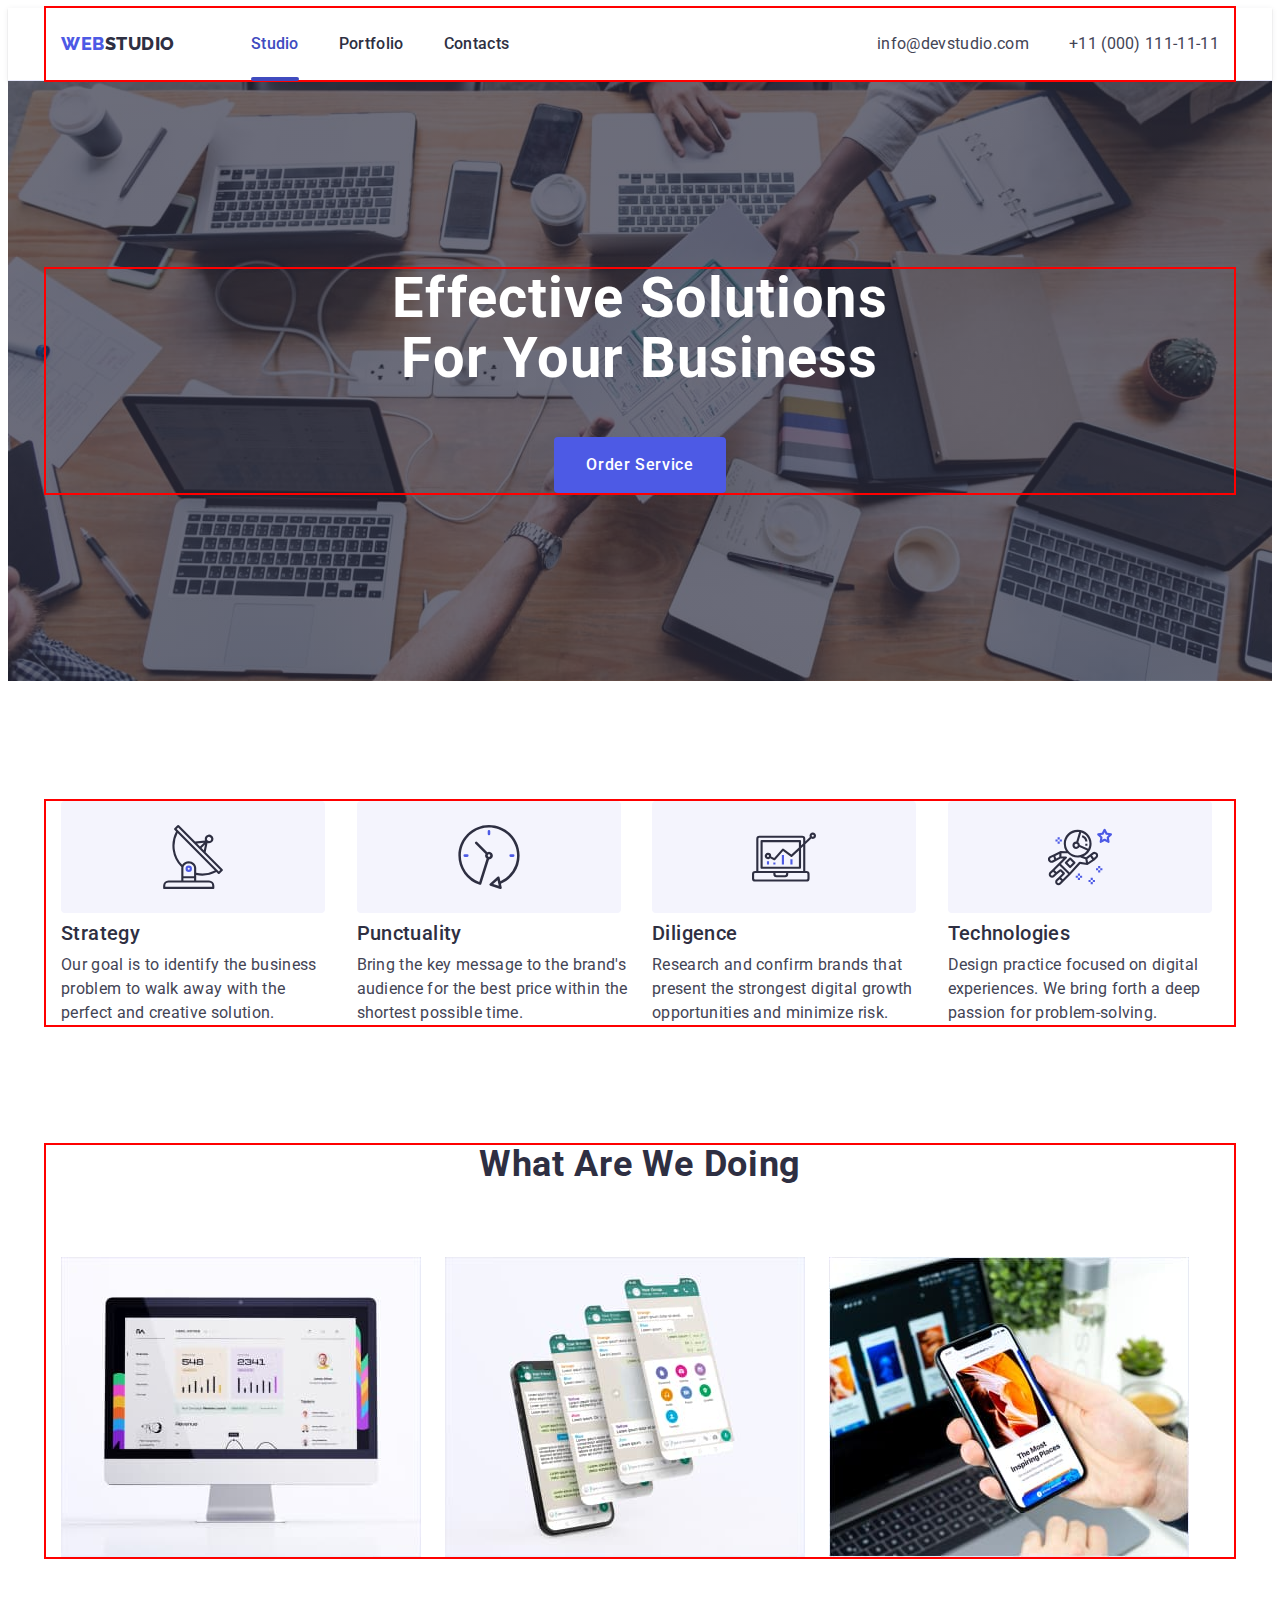
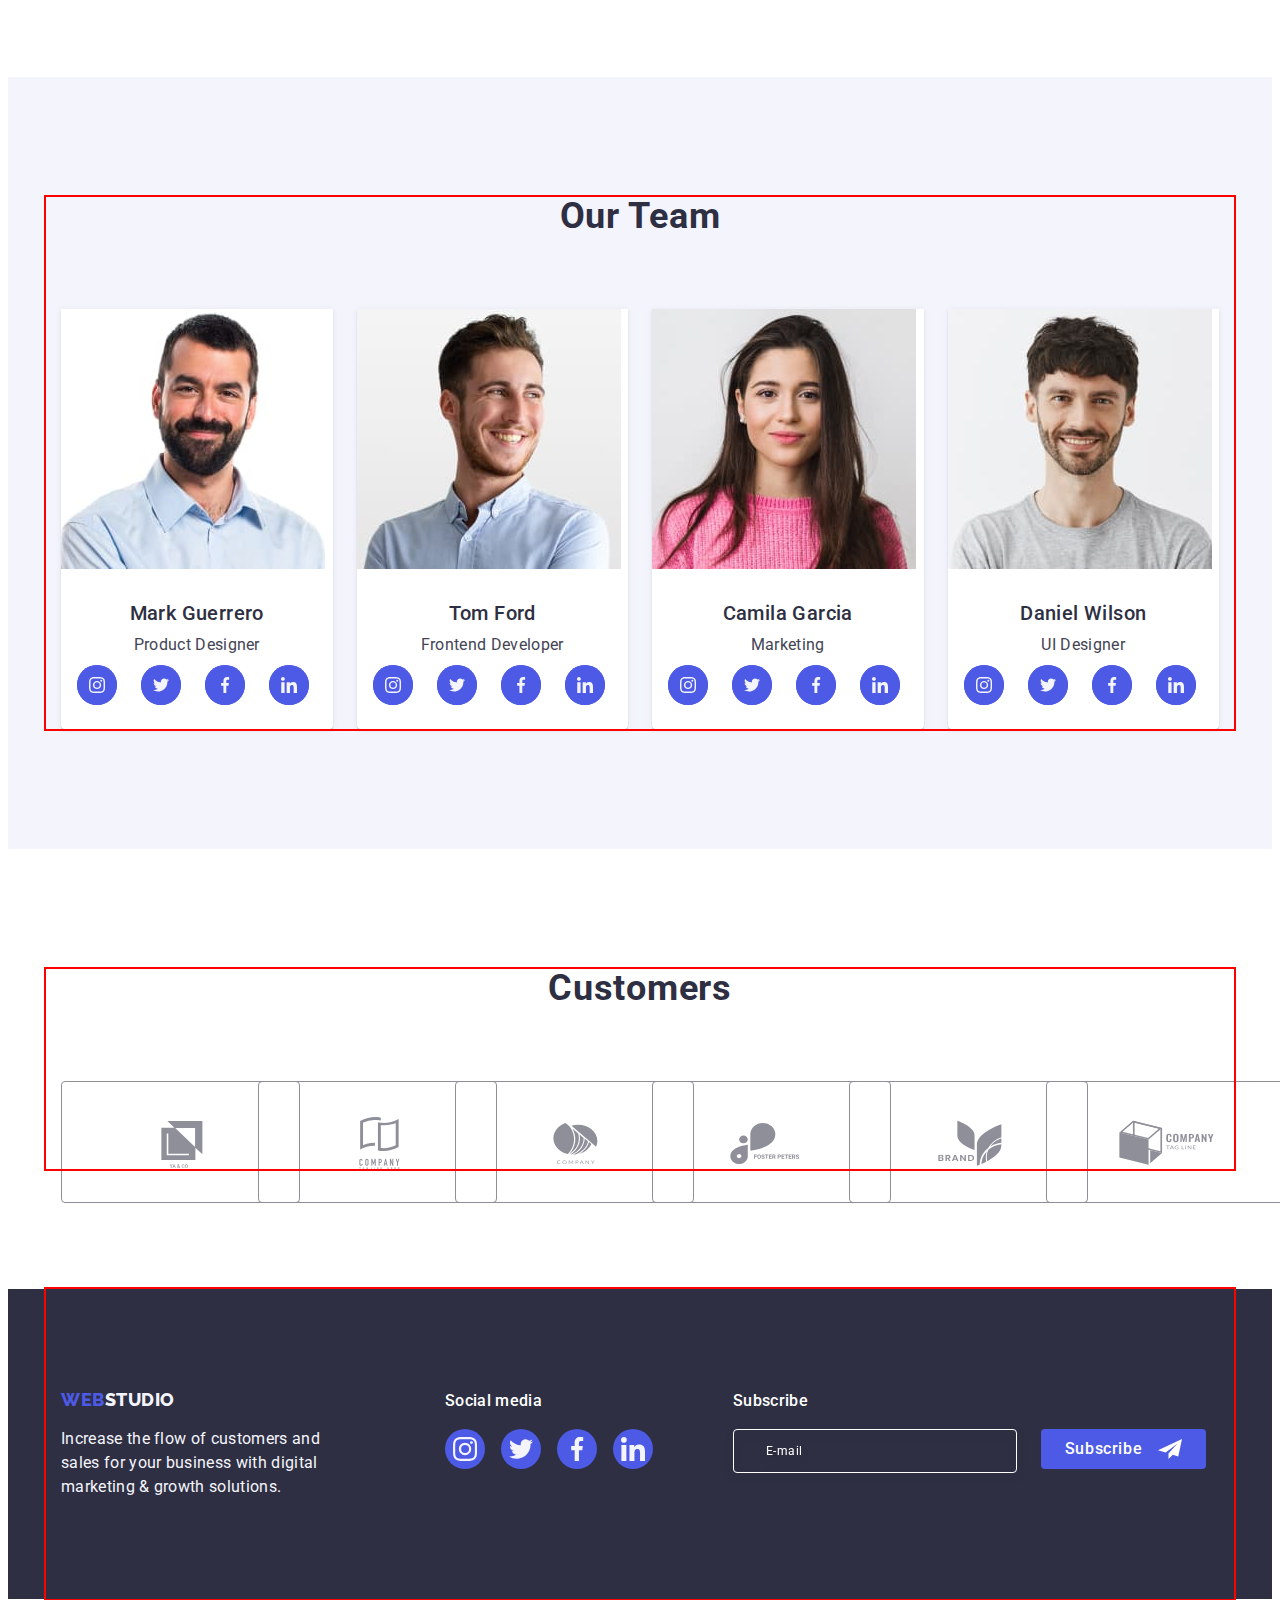
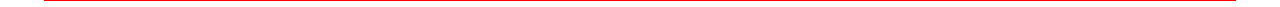
<file: index.html>
<!DOCTYPE html>
<html lang="en">
  <head>
    <meta charset="UTF-8" />
    <meta http-equiv="X-UA-Compatible" content="IE=edge" />
    <meta name="viewport" content="width=device-width, initial-scale=1.0" />

    <link rel="preconnect" href="https://fonts.googleapis.com" />
    <link rel="preconnect" href="https://fonts.gstatic.com" crossorigin />
    <link
      href="https://fonts.googleapis.com/css2?family=Raleway:wght@800&family=Roboto:wght@400;500;700&display=swap"
      rel="stylesheet"
    />

    <title>Web Studio</title>
    <link
      rel="stylesheet"
      href="https://cdnjs.cloudflare.com/ajax/libs/modern-normalize/2.0.0/modern-normalize.min.css"
      integrity="sha512-4xo8blKMVCiXpTaLzQSLSw3KFOVPWhm/TRtuPVc4WG6kUgjH6J03IBuG7JZPkcWMxJ5huwaBpOpnwYElP/m6wg=="
      crossorigin="anonymous"
      referrerpolicy="no-referrer"
    />
    <link rel="stylesheet" href="./css/style.css" />
    <link rel="stylesheet" href="./css/media.css" />
  </head>
  <body class="body">
    <!--

    <header class="header">
      <div class="container header-container">
        <nav class="header-navigation">
          <a class="header-name link" href="./index.html"
            >Web<span>Studio</span></a
          >
          <ul class="header-page list">
            <li>
              <a class="header-menu link current" href="./index.html">Studio</a>
            </li>
            <li>
              <a class="header-menu link" href="./portfolio.html">Portfolio</a>
            </li>
            <li><a class="header-menu link" href="">Contacts</a></li>
          </ul>
        </nav>
        <address class="header-adress">
          <ul class="header-link list">
            <li>
              <a class="header-link-soc link" href="mailto:info@devstudio.com"
                >info@devstudio.com</a
              >
            </li>
            <li>
              <a class="header-link-soc link" href="tel:+110001111111"
                >+11 (000) 111-11-11</a
              >
            </li>
          </ul>
        </address>
      </div>
    </header>

    -->

        <!---------HEADER---------
          ------------------------
          ------------------------
          ------------------------>


    <body>
    <header class="header">
        <div class="container header-container">
        <nav class="header-nav">
            <a href="./index.html" class="header-logo link">WEB<span class="header-logo-accent">Studio</span></a>
            <ul class="header-menu list">
                <li class="header-menu-item"><a class="header-menu-link link current" href="./index.html">Studio</a></li>
                <li class="header-menu-item"><a class="header-menu-link link" href="./portfolio.html">Portfolio</a></li>
                <li class="header-menu-item"><a class="header-menu-link link" href="">Contacts</a></li>
            </ul>
        </nav>
        <address class="header-address">
            <ul class="header-address-list list">
                <li class="header-address-item">
                    <a class="header-address-link link" href="mailto:info@devstudio.com">info@devstudio.com</a>
                </li>
                <li class="header-address-item">
                    <a class="header-address-link link" href="tel:+110001111111">+11 (000) 111-11-11</a>
                </li>   
            </ul>
        </address>

        <button type="button" class="open-menu-btn" data-menu-open>
            <svg class="open-menu-icon" width="32" height="22">
                <use href="./images/icons.svg#icon-charm-menu-hamburger"></use>
            </svg>
        </button>
        </div>
        <div class="mob-menu is-hidden" data-menu>
            
            <div>
            <button type="button" class="close-menu-btn" data-menu-close>
                <svg class="mob-icon" width="8" height="8">
                    <use href="./images/icons.svg#icon-close-black"></use>
                </svg>
            </button>
            <ul class="mob-menu-list list">
                <li class="mob-menu-item"><a class="mob-menu-link link current" href="./index.html">Studio</a></li>
                <li class="mob-menu-item"><a class="mob-menu-link link" href="./portfolio.html">Portfolio</a></li>
                <li class="mob-menu-item"><a class="mob-menu-link link" href="">Contacts</a></li>
            </ul>
            </div>
            <div class="mob-address-soc">
            <ul class="mob-address-list list">
                <li class="mob-address-item">
                    <a class="mob-address-link-1 link" href="tel:+110001111111">+11 (000) 111-11-11</a>
                </li>
                <li class="mob-address-item">
                    <a class="mob-address-link-2 link" href="mailto:info@devstudio.com">info@devstudio.com</a>
                </li>
            </ul>
            <ul class="mob-soc-list">
                <li class="mob-soc-item">
                    <a class="mob-soc-link link" href="" aria-label="instagram">
                    <svg class="mob-soc-icon" width="24" height="24">
                        <use href="./images/icons.svg#icon-instagram"></use>
                    </svg>   
                    </a>
                </li>
                <li class="mob-soc-item">
                    <a class="mob-soc-link link" href="" aria-label="twitter">
                        <svg class="mob-soc-icon" width="24" height="24">
                        <use href="./images/icons.svg#icon-twitter"></use>
                    </svg>       
                    </a>
                </li>
                <li class="mob-soc-item">
                    <a class="mob-soc-link link" href="" aria-label="facebook">
                        <svg class="mob-soc-icon" width="24" height="24">
                        <use href="./images/icons.svg#icon-facebook"></use>
                    </svg>        
                    </a>
                </li>
                <li class="mob-soc-item">
                    <a class="mob-soc-link link" href="" aria-label="linkedin">
                        <svg class="mob-soc-icon" width="24" height="24">
                        <use href="./images/icons.svg#icon-linkedin"></use>
                        </svg>       
                    </a>
                </li>
            </ul>
            </div>
        </div>
    </header>


    <main>
      <section class="hero">
        <div class="container hero-container">
          <h1 class="hero-name">Effective Solutions for Your Business</h1>
          <button type="button" class="hero-button" data-modal-open>
            Order Service
          </button>
        </div>
      </section>

      <section class="scroll">
        <div class="container">
          <h2 class="visually-hidden">list</h2>
          <ul class="scroll-list list">
            <li class="scroll-item">
              <div class="scroll-img">
                <svg width="64" height="64">
                  <use href="./images/icons.svg#icon-antenna-1"></use>
                </svg>
              </div>
              <h3 class="scroll-name">Strategy</h3>
              <p class="scroll-text">
                Our goal is to identify the business problem to walk away with
                the perfect and creative solution.
              </p>
            </li>
            <li class="scroll-item">
              <div class="scroll-img">
                <svg width="64" height="64">
                  <use href="./images/icons.svg#icon-clock-1"></use>
                </svg>
              </div>
              <h3 class="scroll-name">Punctuality</h3>
              <p class="scroll-text">
                Bring the key message to the brand's audience for the best price
                within the shortest possible time.
              </p>
            </li>
            <li class="scroll-item">
              <div class="scroll-img">
                <svg width="64" height="64">
                  <use href="./images/icons.svg#icon-diagram-1"></use>
                </svg>
              </div>
              <h3 class="scroll-name">Diligence</h3>
              <p class="scroll-text">
                Research and confirm brands that present the strongest digital
                growth opportunities and minimize risk.
              </p>
            </li>
            <li class="scroll-item">
              <div class="scroll-img">
                <svg width="64" height="64">
                  <use href="./images/icons.svg#icon-astronaut-1"></use>
                </svg>
              </div>
              <h3 class="scroll-name">Technologies</h3>
              <p class="scroll-text">
                Design practice focused on digital experiences. We bring forth a
                deep passion for problem-solving.
              </p>
            </li>
          </ul>
        </div>
      </section>

      <section class="work-are">
        <div class="container">
          <h2 class="work-name">What are we doing</h2>
          <ul class="work-list list">
            <li class="work-item">
              <img
              srcset="./images/img1-1.jpg 1x, ./images/img1-1-2x.jpg 2x"
                src="./images/img1-1.jpg"
                alt="statistics"
                width="360"
                height="300"
              />
            </li>
            <li class="work-item">
              <img
              srcset="./images/img2-1.jpg 1x, ./images/img2-1-2x.jpg 2x"
                src="./images/img2-1.jpg"
                alt="multifunctionality"
                width="360"
                height="300"
              />
            </li>
            <li class="work-item">
              <img
              srcset="./images/img3-1.jpg 1x, ./images/img3-1-2x.jpg 2x"
                src="./images/img3-1.jpg"
                alt="we adaptmultifunctionality"
                width="360"
                height="300"
              />
            </li>
          </ul>
        </div>
      </section>

      <section class="made">
        <div class="container">
          <h2 class="made-team">Our Team</h2>
          <ul class="made-list list">
            <li class="made-item">
              <img
                srcset="./images/mark-1x.jpg 1x, ./images/mark-2x.jpg 2x"
                src="/images/mark-1x.jpg"
                alt="Product Designer"
                width="264"
                height="260"
              />
              <div class="made-container-name">
                <h3 class="made-name">Mark Guerrero</h3>
                <p class="made-activity">Product Designer</p>

                <ul class="made-img">
                  <li class="made-soc">
                    <a class="made-img-soc" href="" aria-label="instagram">
                      <svg class="team-soc-icon" width="16" height="16">
                        <use href="./images/icons.svg#icon-instagram"></use>
                      </svg>
                    </a>
                  </li>
                  <li class="made-soc">
                    <a class="made-img-soc" href="" aria-label="twitter">
                      <svg class="team-soc-icon" width="16" height="16">
                        <use href="./images/icons.svg#icon-twitter"></use>
                      </svg>
                    </a>
                  </li>
                  <li class="made-soc">
                    <a class="made-img-soc" href="" aria-label="facebook">
                      <svg class="team-soc-icon" width="16" height="16">
                        <use href="./images/icons.svg#icon-facebook"></use>
                      </svg>
                    </a>
                  </li>
                  <li class="made-soc">
                    <a class="made-img-soc" href="" aria-label="linkedin">
                      <svg class="team-soc-icon" width="16" height="16">
                        <use href="./images/icons.svg#icon-linkedin"></use>
                      </svg>
                    </a>
                  </li>
                </ul>
              </div>
            </li>
            <li class="made-item">
              <img
                srcset="./images/tom-1x.jpg 1x, ./images/tom-2x.jpg 2x"
                src="./images/tom-1x.jpg"
                alt="Frontend Developer"
                width="264"
                height="260"
              />
              <div class="made-container-name">
                <h3 class="made-name">Tom Ford</h3>
                <p class="made-activity">Frontend Developer</p>
                <ul class="made-img">
                  <li class="made-soc">
                    <a class="made-img-soc" href="" aria-label="instagram">
                      <svg class="team-soc-icon" width="16" height="16">
                        <use href="./images/icons.svg#icon-instagram"></use>
                      </svg>
                    </a>
                  </li>
                  <li class="made-soc">
                    <a class="made-img-soc" href="" aria-label="twitter">
                      <svg class="team-soc-icon" width="16" height="16">
                        <use href="./images/icons.svg#icon-twitter"></use>
                      </svg>
                    </a>
                  </li>
                  <li class="made-soc">
                    <a class="made-img-soc" href="" aria-label="facebook">
                      <svg class="team-soc-icon" width="16" height="16">
                        <use href="./images/icons.svg#icon-facebook"></use>
                      </svg>
                    </a>
                  </li>
                  <li class="made-soc">
                    <a class="made-img-soc" href="" aria-label="linkedin">
                      <svg class="team-soc-icon" width="16" height="16">
                        <use href="./images/icons.svg#icon-linkedin"></use>
                      </svg>
                    </a>
                  </li>
                </ul>
              </div>
            </li>
            <li class="made-item">
              <img
                srcset="./images/camila-1x.jpg 1x, ./images/camila-2x.jpg 2x"
                src="./images/camila-1x.jpg"
                alt="Marketing"
                width="264"
                height="260"
              />
              <div class="made-container-name">
                <h3 class="made-name">Camila Garcia</h3>
                <p class="made-activity">Marketing</p>
                <ul class="made-img">
                  <li class="made-soc">
                    <a class="made-img-soc" href="" aria-label="instagram">
                      <svg class="team-soc-icon" width="16" height="16">
                        <use href="./images/icons.svg#icon-instagram"></use>
                      </svg>
                    </a>
                  </li>
                  <li class="made-soc">
                    <a class="made-img-soc" href="" aria-label="twitter">
                      <svg class="team-soc-icon" width="16" height="16">
                        <use href="./images/icons.svg#icon-twitter"></use>
                      </svg>
                    </a>
                  </li>
                  <li class="made-soc">
                    <a class="made-img-soc" href="" aria-label="facebook">
                      <svg class="team-soc-icon" width="16" height="16">
                        <use href="./images/icons.svg#icon-facebook"></use>
                      </svg>
                    </a>
                  </li>
                  <li class="made-soc">
                    <a class="made-img-soc" href="" aria-label="linkedin">
                      <svg class="team-soc-icon" width="16" height="16">
                        <use href="./images/icons.svg#icon-linkedin"></use>
                      </svg>
                    </a>
                  </li>
                </ul>
              </div>
            </li>
            <li class="made-item">
              <img
                srcset="./images/daniel-1x.jpg 1x, ./images/daniel-2x.jpg 2x"
                src="./images/daniel-1x.jpg"
                alt="UI Designer"
                width="264"
                height="260"
              />
              <div class="made-container-name">
                <h3 class="made-name">Daniel Wilson</h3>
                <p class="made-activity">UI Designer</p>
                <ul class="made-img">
                  <li class="made-soc">
                    <a class="made-img-soc" href="" aria-label="instagram">
                      <svg class="team-soc-icon" width="16" height="16">
                        <use href="./images/icons.svg#icon-instagram"></use>
                      </svg>
                    </a>
                  </li>
                  <li class="made-soc">
                    <a class="made-img-soc" href="" aria-label="twitter">
                      <svg class="team-soc-icon" width="16" height="16">
                        <use href="./images/icons.svg#icon-twitter"></use>
                      </svg>
                    </a>
                  </li>
                  <li class="made-soc">
                    <a class="made-img-soc" href="" aria-label="facebook">
                      <svg class="team-soc-icon" width="16" height="16">
                        <use href="./images/icons.svg#icon-facebook"></use>
                      </svg>
                    </a>
                  </li>
                  <li class="made-soc">
                    <a class="made-img-soc" href="" aria-label="linkedin">
                      <svg class="team-soc-icon" width="16" height="16">
                        <use href="./images/icons.svg#icon-linkedin"></use>
                      </svg>
                    </a>
                  </li>
                </ul>
              </div>
            </li>
          </ul>
        </div>
      </section>

      <section class="customers">
        <div class="container customers-container">
          <h2 class="customers-name">Customers</h2>
          <ul class="customers-img">
            <li class="customers-company">
              <a href="" class="customers-link link">
                <svg class="customers-item" width="104" height="56">
                  <use href="./images/icons.svg#icon-Logo1"></use>
                </svg>
              </a>
            </li>
            <li class="customers-company">
              <a href="" class="customers-link link">
                <svg class="customers-item" width="104" height="56">
                  <use href="./images/icons.svg#icon-Logo2"></use>
                </svg>
              </a>
            </li>
            <li class="customers-company">
              <a href="" class="customers-link link">
                <svg class="customers-item" width="104" height="56">
                  <use href="./images/icons.svg#icon-Logo3"></use>
                </svg>
              </a>
            </li>
            <li class="customers-company">
              <a href="" class="customers-link link">
                <svg class="customers-item" width="104" height="56">
                  <use href="./images/icons.svg#icon-Logo4"></use>
                </svg>
              </a>
            </li>
            <li class="customers-company">
              <a href="" class="customers-link link">
                <svg class="customers-item" width="104" height="56">
                  <use href="./images/icons.svg#icon-Logo5"></use>
                </svg>
              </a>
            </li>
            <li class="customers-company">
              <a href="" class="customers-link link">
                <svg class="customers-item" width="104" height="56">
                  <use href="./images/icons.svg#icon-Logo6"></use>
                </svg>
              </a>
            </li>
          </ul>
        </div>
      </section>
    </main>

    <!------------FOOTER-------------
      -------------------------------
      ------------------------------>

    <footer class="footer">
      <div class="container container-footer">
        <div class="footer-logo-text-soc">
        <div class="footer-logo-text">
          <a href="./index.html" class="footer-name link"
            >Web<span class="name">Studio</span></a
          >
          <p class="footer-text">
            Increase the flow of customers and sales for your business with
            digital marketing & growth solutions.
          </p>
        </div>

        <div class="footer-soc">
          <p class="foter-soc-text">Social media</p>
          <ul class="footer-soc-list">
            <li class="footer-soc-item">
              <a href="" class="footer-soc-link link" aria-label="instagram">
                <svg class="footer-soc-icon" width="24" height="24">
                  <use href="./images/icons.svg#icon-instagram"></use>
                </svg>
              </a>
            </li>
            <li class="footer-soc-item">
              <a href="" class="footer-soc-link link" aria-label="twitter">
                <svg class="footer-soc-icon" width="24" height="24">
                  <use href="./images/icons.svg#icon-twitter"></use>
                </svg>
              </a>
            </li>
            <li class="footer-soc-item">
              <a href="" class="footer-soc-link link" aria-label="facebook">
                <svg class="footer-soc-icon" width="24" height="24">
                  <use href="./images/icons.svg#icon-facebook"></use>
                </svg>
              </a>
            </li>
            <li class="footer-soc-item">
              <a href="" class="footer-soc-link link" aria-label="linkedin">
                <svg class="footer-soc-icon" width="24" height="24">
                  <use href="./images/icons.svg#icon-linkedin"></use>
                </svg>
              </a>
            </li>
          </ul>
        </div>
        </div>
        <div class="footer-subscribe-form">
          <p class="footer-subscribe footer-soc-text">Subscribe</p>
          <form class="footer-form">
            <label
              for="footer-email"
              aria-label="footer-email"
              class="footer-label-email"
            >
              <input
                type="email"
                name="footer-email"
                id="footer-email"
                placeholder="E-mail"
                class="footer-input"
            /></label>
            <button type="submit" class="footer-btn">
              Subscribe
              <svg class="footer-form-icon" width="24" height="24">
                <use href="./images/icons.svg#icon-subscribe"></use>
              </svg>
            </button>
          </form>
        </div>
      </div>
    </footer>
  

    <!--------------MODAL--------------
    -----------------------------------
    ----------------------------------->

    <div class="backdrop is-hidden" data-modal>
      <div class="modal">
        <button type="button" class="modal-btn" data-modal-close>
          <svg class="icon-close-black" width="8" height="8">
            <use href="./images/icons.svg#icon-knopka"></use>
          </svg>
        </button>
        <p class="modal-title">Leave your contacts and we will call you back</p>
        <form class="modal-form">
          <div class="modal-name">
            <label for="user-name" class="modal-label">Name</label>
            <div class="input-wrap">
              <input
                type="text"
                name="user-name"
                class="modal-input"
                id="user-name"
              />
              <svg class="input-icon-modal" width="18" height="24">
                <use href="./images/icons.svg#icon-person-black-18dp-1"></use>
              </svg>
            </div>
          </div>
          <div class="modal-name">
            <label for="user-tel" class="modal-label">Phone</label>
            <div class="input-wrap">
              <input
                type="tel"
                name="user-tel"
                class="modal-input"
                id="user-tel"
              />
              <svg class="input-icon-modal" width="18" height="24">
                <use href="./images/icons.svg#icon-phone-black-18dp-1"></use>
              </svg>
            </div>
          </div>
          <div class="modal-name">
            <label for="user-emeil" class="modal-label">Email</label>
            <div class="input-wrap">
              <input
                type="email"
                name="user-emeil"
                class="modal-input"
                id="user-emeil"
              />
              <svg class="input-icon-modal" width="18" height="24">
                <use href="./images/icons.svg#icon-email-black-18dp-1"></use>
              </svg>
            </div>
          </div>

          <div class="modal-text-name">
            <label for="user-comment" class="modal-label">Comment</label>
            <textarea
              name="user-comment"
              id="user-comment"
              placeholder="Text input"
              class="modal-textarea"
            ></textarea>
          </div>

          <div class="modal-field-check">
            <input
              type="checkbox"
              name="user-privacy"
              id="user-privacy"
              class="input-check visually-hidden"
              value="true"
            />
            <label for="user-privacy" class="check-text">
              <span class="check-text-span">
                <svg class="icon-check" width="10" height="8">
                  <use href="./images/icons.svg#icon-check"></use>
                </svg>
              </span>
              I accept the terms and conditions of the
              <a href="" class="check-link">Privacy Policy</a></label
            >
          </div>
          <button type="submit" class="modal-form-btn">Send</button>
        </form>
      </div>
    </div>
    <script src="./js/modal.js"></script>
    <script src="./js/mobile-menu.js"></script>
  </body>
</html>
</file>
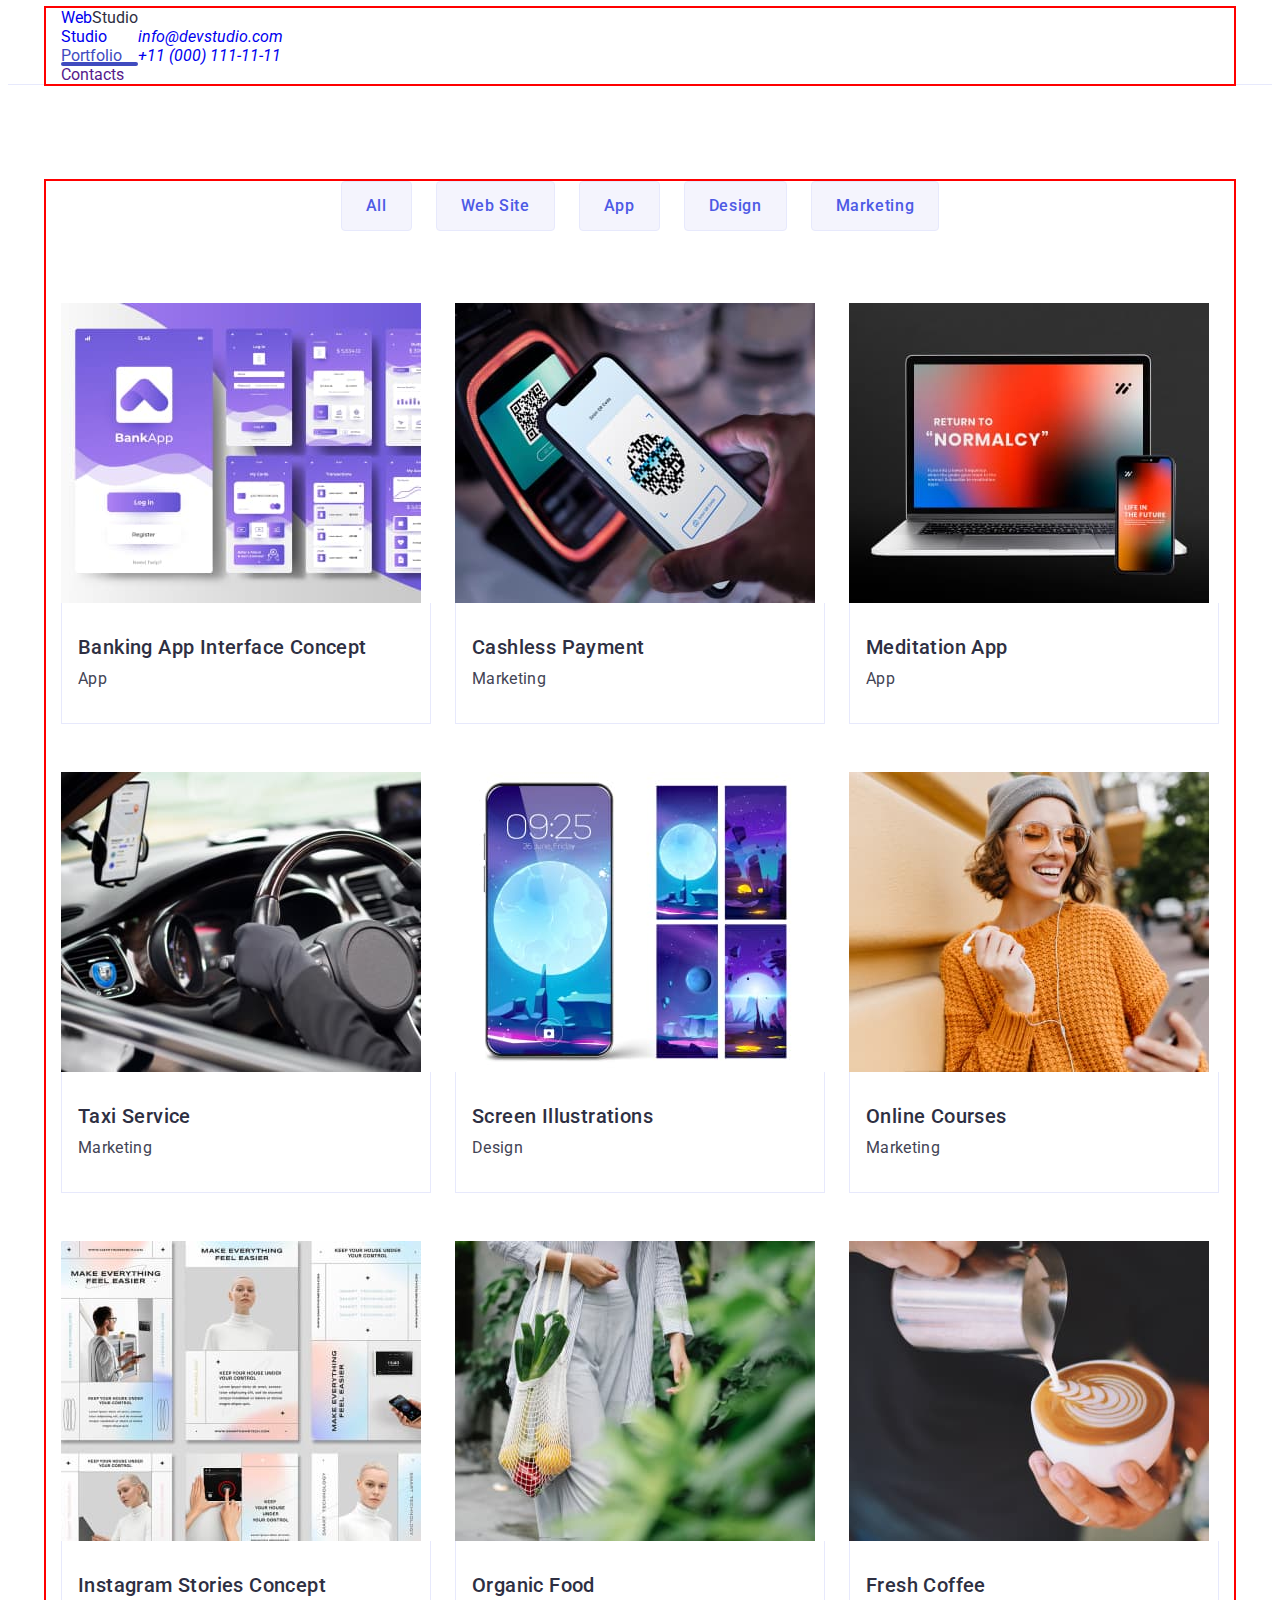
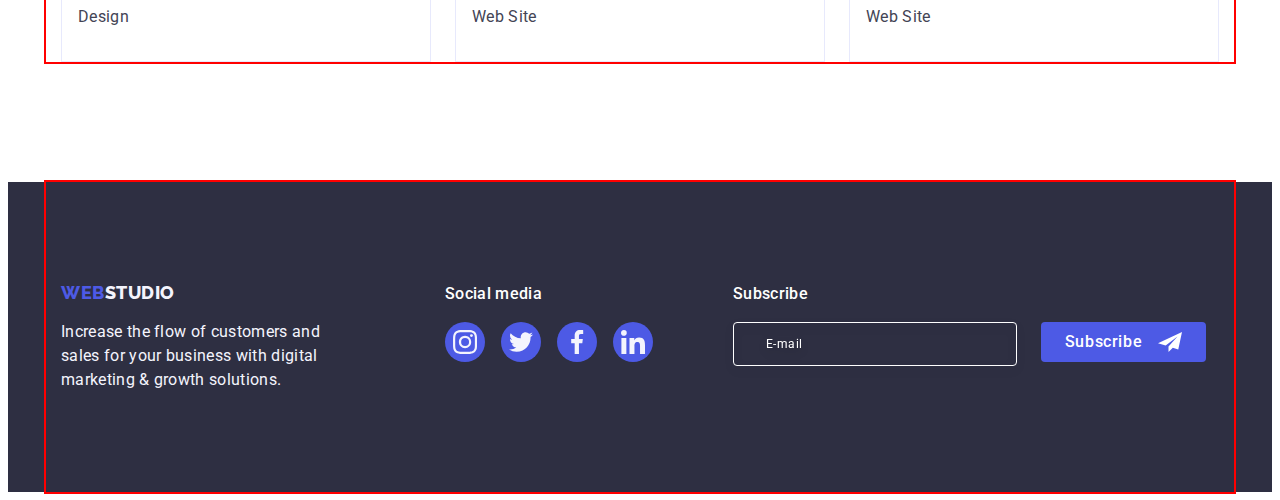
<file: portfolio.html>
<!DOCTYPE html>
<html lang="en">
  <head>
    <meta charset="UTF-8" />
    <meta http-equiv="X-UA-Compatible" content="IE=edge" />
    <meta name="viewport" content="width=device-width, initial-scale=1.0" />

    <link rel="preconnect" href="https://fonts.googleapis.com" />
    <link rel="preconnect" href="https://fonts.gstatic.com" crossorigin />
    <link
      href="https://fonts.googleapis.com/css2?family=Raleway:wght@800&family=Roboto:wght@400;500;700&display=swap"
      rel="stylesheet"
    />

    <title>Web Studio</title>
    <link
      rel="stylesheet"
      href="https://cdnjs.cloudflare.com/ajax/libs/modern-normalize/2.0.0/modern-normalize.min.css"
      integrity="sha512-4xo8blKMVCiXpTaLzQSLSw3KFOVPWhm/TRtuPVc4WG6kUgjH6J03IBuG7JZPkcWMxJ5huwaBpOpnwYElP/m6wg=="
      crossorigin="anonymous"
      referrerpolicy="no-referrer"
    />
    <link rel="stylesheet" href="./css/style.css" />
    <link rel="stylesheet" href="./css/media.css" />
  </head>
  <body class="body">
    <header class="header-portfolio">
      <div class="container header-container">
        <nav class="header-navigation">
          <a class="header-name link" href="./index.html"
            >Web<span class="name-logo">Studio</span></a
          >
          <ul class="header-page list">
            <li><a class="header-menu link" href="./index.html">Studio</a></li>
            <li>
              <a class="header-menu link current" href="./portfolio.html"
                >Portfolio</a
              >
            </li>
            <li><a class="header-menu link" href="">Contacts</a></li>
          </ul>
        </nav>
        <address class="header-adress">
          <ul class="header-link list">
            <li>
              <a class="header-link-soc link" href="mailto:info@devstudio.com"
                >info@devstudio.com</a
              >
            </li>
            <li>
              <a class="header-link-soc link" href="tel:+110001111111"
                >+11 (000) 111-11-11</a
              >
            </li>
          </ul>
        </address>
      </div>
    </header>

    <main>
      <section class="section-portfolio">
        <div class="container">
          <h1 class="visually-hidden">buttons</h1>
          <ul class="list portfolio-button">
            <li class="list">
              <button type="button" class="button-soc">All</button>
            </li>
            <li class="list">
              <button type="button" class="button-soc">Web Site</button>
            </li>
            <li class="list">
              <button type="button" class="button-soc">App</button>
            </li>
            <li class="list">
              <button type="button" class="button-soc">Design</button>
            </li>
            <li class="list">
              <button type="button" class="button-soc">Marketing</button>
            </li>
          </ul>

          <ul class="examples-list list">
            <li class="examples-item">
              <a href="" class="examples-item-link link">
                <div class="examples-cover-div">
                  <img
                    class="examples-link"
                    src="./images/img1-1-portfolio.jpg"
                    alt="Banking App Interface Concept"
                    width="360"
                  />
                  <p class="products-cover-text">
                    14 Stylish and User-Friendly App Design Concepts · Task
                    Manager App · Calorie Tracker App · Exotic Fruit Ecommerce
                    App · Cloud Storage App
                  </p>
                </div>
                <div class="examples-container">
                  <h2 class="examples-subtitle">
                    Banking App Interface Concept
                  </h2>
                  <p class="examples-text">App</p>
                </div>
              </a>
            </li>
            <li class="examples-item">
              <a href="" class="examples-item-link link">
                <div class="examples-cover-div">
                  <img
                    class="examples-link"
                    src="./images/img2-1-portfolio.jpg"
                    alt="Cashless Payment"
                    width="360"
                  />
                  <p class="products-cover-text">
                    14 Stylish and User-Friendly App Design Concepts · Task
                    Manager App · Calorie Tracker App · Exotic Fruit Ecommerce
                    App · Cloud Storage App
                  </p>
                </div>
                <div class="examples-container">
                  <h2 class="examples-subtitle">Cashless Payment</h2>
                  <p class="examples-text">Marketing</p>
                </div>
              </a>
            </li>
            <li class="examples-item">
              <a href="" class="examples-item-link link">
                <div class="examples-cover-div">
                  <img
                    class="examples-link"
                    src="./images/img3-1-portfolio.jpg"
                    alt="Meditation App"
                    width="360"
                  />

                  <p class="products-cover-text">
                    14 Stylish and User-Friendly App Design Concepts · Task
                    Manager App · Calorie Tracker App · Exotic Fruit Ecommerce
                    App · Cloud Storage App
                  </p>
                </div>
                <div class="examples-container">
                  <h2 class="examples-subtitle">Meditation App</h2>
                  <p class="examples-text">App</p>
                </div>
              </a>
            </li>
            <li class="examples-item">
              <a href="" class="examples-item-link link">
                <div class="examples-cover-div">
                  <img
                    class="examples-link"
                    src="./images/img1-2-portfolio.jpg"
                    alt="Taxi service"
                    width="360"
                  />
                  <p class="products-cover-text">
                    14 Stylish and User-Friendly App Design Concepts · Task
                    Manager App · Calorie Tracker App · Exotic Fruit Ecommerce
                    App · Cloud Storage App
                  </p>
                </div>
                <div class="examples-container">
                  <h2 class="examples-subtitle">Taxi Service</h2>
                  <p class="examples-text">Marketing</p>
                </div>
              </a>
            </li>
            <li class="examples-item">
              <a href="" class="examples-item-link link">
                <div class="examples-cover-div">
                  <img
                    class="examples-link"
                    src="./images/img2-2-portfolio.jpg"
                    alt="Screen Illustrations"
                    width="360"
                  />
                  <p class="products-cover-text">
                    14 Stylish and User-Friendly App Design Concepts · Task
                    Manager App · Calorie Tracker App · Exotic Fruit Ecommerce
                    App · Cloud Storage App
                  </p>
                </div>
                <div class="examples-container">
                  <h2 class="examples-subtitle">Screen Illustrations</h2>
                  <p class="examples-text">Design</p>
                </div>
              </a>
            </li>
            <li class="examples-item">
              <a href="" class="examples-item-link link">
                <div class="examples-cover-div">
                  <img
                    class="examples-link"
                    src="./images/img3-2-portfolio.jpg"
                    alt="Online Courses"
                    width="360"
                  />
                  <p class="products-cover-text">
                    14 Stylish and User-Friendly App Design Concepts · Task
                    Manager App · Calorie Tracker App · Exotic Fruit Ecommerce
                    App · Cloud Storage App
                  </p>
                </div>
                <div class="examples-container">
                  <h2 class="examples-subtitle">Online Courses</h2>
                  <p class="examples-text">Marketing</p>
                </div>
              </a>
            </li>
            <li class="examples-item">
              <a href="" class="examples-item-link link">
                <div class="examples-cover-div">
                  <img
                    class="examples-link"
                    src="./images/img1-3-portfolio.jpg"
                    alt="Instagram Stories Concept"
                    width="360"
                  />
                  <p class="products-cover-text">
                    14 Stylish and User-Friendly App Design Concepts · Task
                    Manager App · Calorie Tracker App · Exotic Fruit Ecommerce
                    App · Cloud Storage App
                  </p>
                </div>
                <div class="examples-container">
                  <h2 class="examples-subtitle">Instagram Stories Concept</h2>
                  <p class="examples-text">Design</p>
                </div>
              </a>
            </li>
            <li class="examples-item">
              <a href="" class="examples-item-link link">
                <div class="examples-cover-div">
                  <img
                    class="examples-link"
                    src="./images/img2-3-portfolio.jpg"
                    alt="Organic Food"
                    width="360"
                  />
                  <p class="products-cover-text">
                    14 Stylish and User-Friendly App Design Concepts · Task
                    Manager App · Calorie Tracker App · Exotic Fruit Ecommerce
                    App · Cloud Storage App
                  </p>
                </div>
                <div class="examples-container">
                  <h2 class="examples-subtitle">Organic Food</h2>
                  <p class="examples-text">Web Site</p>
                </div>
              </a>
            </li>
            <li class="examples-item">
              <a href="" class="examples-item-link link">
                <div class="examples-cover-div">
                  <img
                    class="examples-link"
                    src="./images/img3-3-portfolio.jpg"
                    alt="Fresh Coffee"
                    width="360"
                  />
                  <p class="products-cover-text">
                    14 Stylish and User-Friendly App Design Concepts · Task
                    Manager App · Calorie Tracker App · Exotic Fruit Ecommerce
                    App · Cloud Storage App
                  </p>
                </div>
                <div class="examples-container">
                  <h2 class="examples-subtitle">Fresh Coffee</h2>
                  <p class="examples-text">Web Site</p>
                </div>
              </a>
            </li>
          </ul>
        </div>
      </section>
    </main>

    <footer class="footer">
      <div class="container container-footer">
        <div class="footer-logo-text">
          <a class="footer-name link" href="./index.html"
            >Web<span class="name">Studio</span></a
          >
          <p class="footer-text">
            Increase the flow of customers and sales for your business with
            digital marketing & growth solutions.
          </p>
        </div>
        <div class="footer-soc">
          <p class="foter-soc-text">Social media</p>
          <ul class="footer-soc-list">
            <li class="footer-soc-item">
              <a href="" class="footer-soc-link link" aria-label="instagram">
                <svg class="footer-soc-icon" width="24" height="24">
                  <use href="./images/icons.svg#icon-instagram"></use>
                </svg>
              </a>
            </li>
            <li class="footer-soc-item">
              <a href="" class="footer-soc-link link" aria-label="twitter">
                <svg class="footer-soc-icon" width="24" height="24">
                  <use href="./images/icons.svg#icon-twitter"></use>
                </svg>
              </a>
            </li>
            <li class="footer-soc-item">
              <a href="" class="footer-soc-link link" aria-label="facebook">
                <svg class="footer-soc-icon" width="24" height="24">
                  <use href="./images/icons.svg#icon-facebook"></use>
                </svg>
              </a>
            </li>
            <li class="footer-soc-item">
              <a href="" class="footer-soc-link link" aria-label="linkedin">
                <svg class="footer-soc-icon" width="24" height="24">
                  <use href="./images/icons.svg#icon-linkedin"></use>
                </svg>
              </a>
            </li>
          </ul>
        </div>
        <div class="footer-subscribe-form">
          <p class="footer-subscribe">Subscribe</p>
          <form class="footer-form">
            <label
              for="footer-email"
              aria-label="footer-email"
              class="footer-label-email"
            >
              <input
                type="email"
                name="footer-email"
                id="footer-email"
                placeholder="E-mail"
                class="footer-input"
            /></label>
            <button type="submit" class="footer-btn">
              Subscribe
              <svg class="footer-form-icon" width="24" height="24">
                <use href="./images/icons.svg#icon-subscribe"></use>
              </svg>
            </button>
          </form>
        </div>
      </div>
    </footer>
  </body>
</html>
</file>
<file: css/style.css>
body {
    font-family: 'Roboto', sans-serif;
}

:root {
    --text-section-color: #434455;
    --button-color: #4D5AE5;
    --logo-color: #2E2F42;
    --safari-color: #F4F4FD;
    --transition: 250ms cubic-bezier(0.4, 0, 0.2, 1);
}

img {
    display: block;
}

p,
h1,
h2,
h3,
h4,
h5 {
    margin-top: 0;
    margin-bottom: 0;
}

.link {
    text-decoration: none;
}

.list {
    list-style: none;
}


ul {
    list-style-type: none;
    padding-left: 0;
    margin-top: 0;
    margin-bottom: 0;
}

/*----------BODY----------*/

.body {
    color: #434455;
    background-color: #FFFFFF;
}

/*----------HEADER-----------*/

.container {
    width: 100%;
    max-width: 1158px;
    margin: 0 auto;
    padding-left: 15px;
    padding-right: 15px;
    outline: 2px solid red;
}


/*
.header-container {
    display: flex;
    align-items: center;
    /*justify-content: space-between;*/
/*padding-left: 15px;
    padding-right: 15px;*/
/*}

/*

.header-navigation {
    display: flex;
    align-items: center;
    height: 72px;
}

.header {
    /*background: #FFFFFF;*/
/*border-bottom: 1px solid #e7e9fc;
    /*width: 1158px;
    margin: auto;*/
/*box-shadow: 0px 2px 1px rgba(46, 47, 66, 0.08), 0px 1px 1px rgba(46, 47, 66, 0.16), 0px 1px 6px rgba(46, 47, 66, 0.08);
}

.header-name {
    font-family: 'Raleway', sans-serif;
    font-style: normal;
    font-weight: 800;
    font-size: 18px;
    line-height: 1.17;
    letter-spacing: 0.03em;
    text-transform: uppercase;
    color: var(--button-color);
    margin-right: 76px;

}

.header-name span {
    font-family: 'Raleway', sans-serif;
    color: var(--logo-color);
}

.header-page {
    display: flex;
    gap: 40px;
}

.header-menu {
    font-weight: 500;
    font-size: 16px;
    line-height: 1.5;
    letter-spacing: 0.02em;
    color: var(--logo-color);
    padding-top: 24px;
    padding-bottom: 24px;
    /*transition: color 250ms linear;*/
/* transition: color 250ms cubic-bezier(0.4, 0, 0.2, 1);
}

.header-menu:hover,
.header-menu:focus {
    color: #404BBF;
}



.header-adress {
    font-style: normal;
    margin-left: auto;
}

.header-link {
    display: flex;
    gap: 40px;
}

.header-link-soc {
    font-weight: 400;
    font-size: 16px;
    line-height: 1.50;
    letter-spacing: 0.02em;
    color: #434455;
    /*transition: color 250ms linear;*/
/* transition: color 250ms cubic-bezier(0.4, 0, 0.2, 1);

}

.header-link-soc:hover,
.header-link-soc:focus {
    color: #404BBF;
}*/

/*******-----HEADER-------******/

.header {
    border-bottom: 1px solid #E7E9FC;
    box-shadow: 0px 2px 1px rgba(46, 47, 66, 0.08), 0px 1px 1px rgba(46, 47, 66, 0.16), 0px 1px 6px rgba(46, 47, 66, 0.08);
}

.header-container {
    display: flex;
    align-items: center;
    padding-top: 24px;
    padding-bottom: 24px;
}

.header-logo {
    font-family: 'Raleway', sans-serif;
    font-weight: 800;
    font-size: 18px;
    line-height: 1.17;
    letter-spacing: 0.03em;
    color: var(--button-color);
    text-transform: uppercase;
}

.header-logo-accent {
    color: var(--logo-color);
}

.header-nav {
    display: flex;
    margin-right: auto;
    align-items: center;
}

.header-menu,
.header-address-list {
    display: none;
}

.open-menu-btn {
    border: none;
    background-color: transparent;
    cursor: pointer;
    display: flex;
    justify-content: center;
}

.open-menu-icon {
    stroke: #2E2F42;
}

.mob-menu {
    position: fixed;
    top: 0;
    z-index: 2;
    width: 100vw;
    height: 100vh;
    background-color: #ffffff;
    box-shadow: 0px 1px 6px 0px rgba(46, 47, 66, 0.08), 0px 1px 1px 0px rgba(46, 47, 66, 0.16), 0px 2px 1px 0px rgba(46, 47, 66, 0.08);
    padding: 24px 24px 40px 40px;
    display: flex;
    flex-direction: column;
    overflow: auto;
}

.mob-address-soc {
    margin-top: auto;
}

.close-menu-btn {
    display: block;
    margin-left: auto;
    width: 24px;
    height: 24px;
    border-radius: 24px;
    border: 1px solid #2E2F42;
    background-color: #E7E9FC;
    cursor: pointer;
    display: flex;
    align-items: center;
    justify-content: center;
    transition: background-color var(--transition), border var(--transition);
    margin-bottom: 32px;
}

.close-menu-btn:hover,
.close-menu-btn:focus {
    background-color: #404bbf;
    border: none;
    color: #ffffff;
}

.mob-icon {
    fill: currentColor;
    transition: fill var(--transition);
}

.mob-menu-list {
    margin-bottom: 50px;
}

.mob-menu-item:not(:last-child) {
    margin-bottom: 40px;
}

.mob-menu-link {
    color: #2E2F42;
    font-size: 36px;
    font-weight: 700;
    line-height: 1.1;
    letter-spacing: 0.02em;
    text-transform: capitalize;
    transition: color var(--transition);
}

.mob-menu-link:hover,
.mob-menu-link:focus {
    color: #404BBF;
}

.mob-address-list {
    margin-bottom: 48px;
}

.mob-address-item:not(:last-child) {
    margin-bottom: 40px;
}

.mob-address-link-1 {
    max-width: 353px;
    color: #404BBF;
    font-size: 36px;
    font-weight: 700;
    line-height: 1.1;
    letter-spacing: 0.02em;
    text-transform: capitalize;
}

.mob-address-link-2 {
    color: #434455;
    font-size: 20px;
    font-weight: 500;
    line-height: 1.2;
    letter-spacing: 0.02em;
}

.mob-soc-list {
    display: flex;
    gap: 56px;
}

.mob-soc-item {
    width: 40px;
    height: 40px;
}

.mob-soc-link {
    width: 100%;
    height: 100%;
    background-color: #4d5ae5;
    border-radius: 50%;
    display: flex;
    align-items: center;
    justify-content: center;
}

.mob-soc-icon {
    fill: #ffffff;
}


.current {
    /* position: relative;
    подчеркивание*/
    color: #404bbf;
}

.current::after {
    content: '';
    position: absolute;
    left: 0;
    /*bottom: 0;*/
    width: 100%;
    height: 4px;
    border-radius: 2px;
    background-color: #404BBF;
    bottom: -1px
}


/*----------HERO-----------*/

.hero {
    /* width: 100%;*/
    /* max-width: 1440px;
    padding-top: 188px;
    padding-bottom: 188px;*/
    /*height: 600px;*/
    max-width: 428px;
    padding-top: 112px;
    padding-bottom: 112px;
    background: var(--logo-color);
    background-color: url(../images/people-office-mob-1x.jpg);
    background-image: linear-gradient(rgba(46, 47, 66, 0.7),
            rgba(46, 47, 66, 0.7)), url(../images/people-office-mob-1x.jpg);
    background-position: center;
    background-repeat: no-repeat;
    background-size: cover;
    margin: 0 auto;

}



@media (min-device-pixel-ratio: 2),
(min-resolution: 192dpi),
(min-resolution: 2dppx) {
    .hero {
        background-image: linear-gradient(rgba(46, 47, 66, 0.7),
                rgba(46, 47, 66, 0.7)),
            url(../images/people-office-mob-2x.jpg);
    }
}


.hero-container {
    display: block;
}

.hero-name {
    font-family: 'Roboto';
    font-style: normal;
    text-transform: capitalize;
    text-align: center;
    font-weight: 700;
    /*font-size: 56px;*/
    font-size: 36px;
    line-height: 1.07;
    letter-spacing: 0.02em;
    color: #FFFFFF;
    /*max-width: 496px;
    margin-bottom: 48px;*/
    /*margin: auto;*/
    max-width: 320px;
    margin-bottom: 72px;
    margin-left: auto;
    margin-right: auto;


}

.hero-button {
    font-family: "Roboto", sans-serif;
    font-style: normal;
    font-weight: 500;
    font-size: 16px;
    line-height: 1.50;
    letter-spacing: 0.04em;
    color: #FFFFFF;
    background-color: var(--button-color);
    cursor: pointer;
    /*transition: color 250ms linear;*/
    transition: background-color 250ms cubic-bezier(0.4, 0, 0.2, 1);
}

.hero-button {
    margin: 0 auto;
    padding: 16px 32px;
    min-width: 169px;
    height: 56px;
    display: block;
    border: none;
    border-radius: 4px;
    margin-top: 48px;

}

.hero-button:hover,
.hero-button:focus {
    background-color: #404BBF;
}

/*----------SECTION1-----------*/

.scroll {
    padding-top: 96px;
    padding-bottom: 96px;
}


.visually-hidden {
    position: absolute;
    width: 1px;
    height: 1px;
    margin: -1px;
    border: 0;
    padding: 0;
    white-space: nowrap;
    clip-path: inset(100%);
    clip: rect(0 0 0 0);
    overflow: hidden;
}

.scroll-list {
    display: flex;
    flex-wrap: wrap;
    gap: 72px;
}

.scroll-item {
    /*width: calc((100%-72)/4);*/
    width: 100%;
}

.scroll-img {
    display: none;
}

/*.scroll-img {
    width: 264px;
    height: 112px;
    background-color: #F4F4FD;
    border-radius: 4px;
    margin-bottom: 8px;
    display: flex;
    align-items: center;
    justify-content: center;
}*/

.scroll-name {
    line-height: 1.1;
    letter-spacing: 0.02em;
    color: var(--logo-color);
    margin-bottom: 8px;
    font-size: 36px;
    /*font-weight: 500;
    font-size: 20px;
    line-height: 1.2;
    letter-spacing: 0.02em;*/
    font-weight: 700;
    text-align: center;
    text-transform: capitalize;

}

.scroll-text {
    width: 100%;
    line-height: 1.5;
    color: #434455;
    font-weight: 500;
    letter-spacing: 0.02em;
    font-family: Roboto;
}

/*----------WORK-----------*/

.work-are {
    /*padding-bottom: 120px;*/
    display: none;
}

.work-name {
    font-weight: 700;
    font-size: 36px;
    line-height: 1.11;
    letter-spacing: 0.02em;
    text-align: center;
    text-transform: capitalize;
    color: var(--logo-color);
    margin-bottom: 72px;

}

.work-list {
    display: flex;
    gap: 24px;

}

.work-item {
    width: calc((100%-48px)/3);
}

/*----------MADE-----------*/

.made {
    background: var(--safari-color);
    width: 100%;
    /* padding-top: 120px;
    padding-bottom: 120px;*/
    padding-top: 96px;
    padding-bottom: 96px;
}


.made-team {
    font-weight: 700;
    font-size: 36px;
    line-height: 1.11;
    letter-spacing: 0.02em;
    text-align: center;
    text-transform: capitalize;
    color: var(--logo-color);
    margin-bottom: 72px;

}



.made-item {
    background-color: #FFFFFF;
    width: 264px;
    box-shadow: 0px 2px 1px 0px rgba(46, 47, 66, 0.08),
        0px 1px 1px 0px rgba(46, 47, 66, 0.16),
        0px 1px 6px 0px rgba(46, 47, 66, 0.08);
    border-radius: 0px 0px 4px 4px;
    /*width: calc((100% - 72px) / 4);*/
}

.made-container-name {
    /*padding: 32px 16px;*/
    padding-top: 32px;
    padding-bottom: 32px;
}

.made-name {
    font-weight: 500;
    font-size: 20px;
    line-height: 1.20;
    letter-spacing: 0.02em;
    color: var(--logo-color);
    /*margin-top: 32px;*/
    margin-bottom: 8px;
    text-align: center;
}

.made-activity {
    font-weight: 400;
    font-size: 16px;
    line-height: 1.50;
    letter-spacing: 0.02em;
    color: #434455;
    /*margin-bottom: 32px;*/
    text-align: center;
}

.made-list {
    flex-wrap: unset;
    /*display: flex;*/
    gap: 24px;
    display: flex;
    flex-wrap: wrap;
    gap: 72px;
    align-items: center;
    justify-content: center;
}

.made-img {
    display: flex;
    gap: 24px;
    flex-direction: row;
    padding: 0%;
    width: 232px;
    height: 40px;
    justify-content: center;
    margin-left: 16px;
}

.made-soc {
    display: flex;
    height: 40px;
    width: 40px;
    border-radius: 50%;
    background: var(--button-color);
    margin-top: 8px;
    align-items: center;
    justify-content: center;

}


.made-img-soc {
    width: 100%;
    height: 100%;
    display: flex;
    background-color: #4d5ae5;
    border-radius: 50%;
    align-items: center;
    justify-content: center;
    /*transition: color 250ms linear;*/
    transition: background-color 250ms cubic-bezier(0.4, 0, 0.2, 1);
}

.made-img-soc:hover,
.made-img-soc:focus {
    background-color: #404bbf;
}

.team-soc-icon {
    fill: var(--safari-color);
}

/*----------CUSTOMERS--------*/

.customers {
    /* padding-top: 120px;
    padding-bottom: 120px;*/
    padding-top: 96px;
    padding-bottom: 96px;
}

.customers-name {
    margin-bottom: 72px;
    font-weight: 700px;
    font-size: 36px;
    line-height: 1.11;
    text-align: center;
    letter-spacing: 0.02em;
    text-transform: capitalize;
    color: var(--logo-color);
}

.customers-img {
    display: flex;
    flex-wrap: wrap;
    gap: 72px 16px;
    align-items: center;
    justify-content: center;
}

.customers-company {
    width: calc((100% - 16px)/2);
    height: 88px;
}

.customers-link {
    width: 100%;
    height: 100%;
    padding: 16px 32px;
    border: 1px solid #8E8F99;
    border-radius: 4px;
    display: flex;
    align-items: center;
    justify-content: center;
    color: #8E8F99;
    transition: border-color var(--transition), color var(--transition);
}

.customers-item {
    fill: currentColor;
}

.customers-link:hover,
.customers-link:focus {
    color: #404BBF;
    border-color: #404BBF;
}



/*----------FOOTER-----------*/

.footer {
    background: var(--logo-color);
    /*padding-top: 100px;
    padding-bottom: 100px;*/

}

.container-footer {

    display: flex;
    /*align-items: baseline;*/
    flex-wrap: wrap;
    gap: 72px;
    padding-top: 97px;
    padding-bottom: 96px;
    justify-content: center;
}

.footer-logo-text-soc {
    display: flex;
    flex-direction: column;
    gap: 72px;
}

.footer-logo-text {
    /*margin-right: 120px;*/
    display: flex;
    flex-direction: column;
    align-items: center;
}

.footer-name {
    font-family: 'Raleway', sans-serif;
    font-style: normal;
    font-weight: 800;
    font-size: 18px;
    line-height: 1.17;
    letter-spacing: 0.03em;
    text-transform: uppercase;
    color: var(--button-color);
    /* display: inline-block;
    margin-bottom: 16px;*/
    padding-bottom: 17px;

}

.name {
    font-family: 'Raleway', sans-serif;
    color: var(--safari-color);
}



.footer-text {
    font-weight: 400;
    font-size: 16px;
    line-height: 1.50;
    letter-spacing: 0.02em;
    color: var(--safari-color);
    /*max-width: 264px;*/
    max-width: 268px;

}


.footer-soc {
    /*margin-right: 120px;*/
    display: flex;
    flex-direction: column;
    align-items: center;
}

.foter-soc-text {
    color: #FFFFFF;
    font-weight: 500;
    font-size: 16px;
    line-height: 1.50;
    letter-spacing: 0.02em;
    margin-bottom: 16px;
    /*margin-left: 120px;*/

}

.footer-soc-list {
    display: flex;
    gap: 16px;
}

.footer-soc-item {
    width: 40px;
    height: 40px;
}

.footer-soc-link {
    width: 100%;
    height: 100%;
    background-color: #4d5ae5;
    border-radius: 50%;
    display: flex;
    align-items: center;
    justify-content: center;
    transition: background-color var(--transition);
}

.footer-soc-icon {
    fill: #f4f4fd;
}

.footer-soc-link:hover,
.footer-soc-link:focus {
    background-color: #31D0AA;
}

.footer-subscribe-form {
    /*margin-left: 80px;*/
    display: flex;
    flex-direction: column;
    align-items: center;
    width: 100%;
}

.footer-subscribe {
    margin-bottom: 16px;
    font-weight: 500;
    font-size: 16px;
    line-height: 1.5;
    letter-spacing: 0.02em;
    color: #FFFFFF;
}

.footer-form {
    /*display: flex;
    gap: 24px;
    margin-top: 16px;*/
    width: 100%;
}

/*.footer-label-email {}*/


.footer-input {
    /*width: 264px;*/
    width: 100%;
    height: 40px;
    border: 1px solid #FFFFFF;
    background-color: transparent;
    font-size: 12px;
    line-height: 1.5;
    letter-spacing: 0.04em;
    padding-left: 16px;
    filter: drop-shadow(0px 4px 4px rgba(0, 0, 0, 0.15));
    border-radius: 4px;
    color: #FFFFFF;
    margin-bottom: 16px;
}

.footer-input::placeholder {
    color: #FFFFFF;
    font-size: 12px;
    font-family: Roboto;
    line-height: 2;
    letter-spacing: 0.48px;
    padding-left: 16px;
    display: flex;
}


.footer-btn {
    min-width: 165px;
    height: 40px;
    display: flex;
    justify-content: center;
    align-items: center;
    font-family: "Roboto", sans-serif;
    font-weight: 500;
    font-size: 16px;
    line-height: 1.5;
    letter-spacing: 0.04em;
    color: #FFFFFF;
    background-color: #4D5AE5;
    border: none;
    border-radius: 4px;
    cursor: pointer;
    /*margin-left: 24px;*/
    margin: 0 auto;
}

.footer-form-icon {
    margin-left: 16px;
    fill: #ffffff;
}



/*===============PORTFOLIO===============*/
/*---------------HEADER---------------*/

.header-portfolio {
    background: #FFFFFF;
    border-bottom: 1px solid #e7e9fc
}

/*-----------------MAIN-----------------*/

.name-logo {
    color: #2E2F42;
}

.portfolio-button {
    display: flex;
    gap: 24px;
    justify-content: center;
    margin-bottom: 72px;


}

.button-soc {
    font-family: "Roboto", sans-serif;
    font-style: normal;
    font-weight: 500;
    font-size: 16px;
    line-height: 1.5;
    letter-spacing: 0.04em;
    color: var(--button-color);
    background-color: var(--safari-color);
    cursor: pointer;
    padding-top: 12px;
    padding-bottom: 12px;
    padding-left: 24px;
    padding-right: 24px;
    border: 1px solid #e7e9fc;
    border-radius: 4px;
    /*transition: color 250ms linear;*/
    transition: color 250ms cubic-bezier(0.4, 0, 0.2, 1),
        background-color 250ms cubic-bezier(0.4, 0, 0.2, 1),
        border-color 250ms cubic-bezier(0.4, 0, 0.2, 1),
        box-shadow 250ms cubic-bezier(0.4, 0, 0.2, 1);

}

.button-soc:hover,
.button-soc:focus {
    color: #FFFFFF;
    background-color: #404BBF;
    border: 1px solid transparent;
    box-shadow: 0px 3px 1px rgba(0, 0, 0, 0.1), 0px 2px 1px rgba(0, 0, 0, 0.08), 0px 2px 2px rgba(0, 0, 0, 0.12);
}

/*-----------------SECTION-----------------*/

.section-portfolio {
    padding: 96px 0 120px;
}

.examples-list {
    display: flex;
    flex-wrap: wrap;
    column-gap: 24px;
    row-gap: 48px;
}

.examples-item {
    width: calc((100% - 48px) / 3);
}

.examples-item-link {
    display: block;
    transition: box-shadow var(--transition);
}

.examples-item-link:hover,
.examples-item-link:focus {
    box-shadow: 0px 1px 6px rgba(46, 47, 66, 0.08), 0px 1px 1px rgba(46, 47, 66, 0.16), 0px 2px 1px rgba(46, 47, 66, 0.08);
}

.examples-cover-div {
    position: relative;
    overflow: hidden;
}

.products-cover-text {
    position: absolute;
    top: 0;
    font-size: 16px;
    line-height: 1.5;
    letter-spacing: 0.02em;
    color: #F4F4FD;
    padding: 40px 32px;
    background-color: #4d5ae5;
    height: 100%;
    width: 100%;
    transform: translateY(100%);
    transition: transform var(--transition);
}

.examples-item-link:hover .products-cover-text,
.examples-item-link:focus .products-cover-text {
    transform: translateY(0%);
}

.examples-container {
    padding: 32px 16px;
    border: 1px solid #e7e9fc;
    border-top: none;
}

.examples-subtitle {
    font-weight: 500;
    font-size: 20px;
    line-height: 1.2;
    letter-spacing: 0.02em;
    color: #2E2F42;
    margin-bottom: 8px;
}

.examples-text {
    font-size: 16px;
    line-height: 1.5;
    letter-spacing: 0.02em;
    color: #434455;
}




/*----------MODAL---------*/
/*--------ooooooooo-------*/
/*--------ooooooooo-------*/
/*--------ooooooooo-------*/
.backdrop {
    position: fixed;
    top: 0;
    z-index: 2;
    height: 100%;
    width: 100%;
    background-color: rgba(46, 47, 66, 0.4);
    transition: opacity 250ms cubic-bezier(0.4, 0, 0.2, 1), visibility 250ms cubic-bezier(0.4, 0, 0.2, 1);
}

.modal {
    position: absolute;
    top: 50%;
    left: 50%;
    transform: translate(-50%, -50%) scale(1);
    transition: transform var(--transition);
    /*width: 408px;*/
    width: 392px;
    min-height: 584px;
    background-color: #FCFCFC;
    background-repeat: 4px;
    box-shadow: 0px 1px 1px rgba(0, 0, 0, 0.14), 0px 1px 3px rgba(0, 0, 0, 0.12), 0px 2px 1px rgba(0, 0, 0, 0.2);
    border-radius: 4px;
    padding: 72px 24px 24px 24px;
}

.icon-close-black {
    fill: currentColor;
    transition: fill var(--transition);
    /* fill: rgb(0, 0, 0);*/

}

.icon-close-black:hover,
.icon-close-black:focus {
    fill: #ffffff;
}

.modal-btn {
    position: absolute;
    right: 24px;
    top: 24px;
    width: 24px;
    height: 24px;
    border: 1px solid rgba(0, 0, 0, 0.1);
    padding: 0;
    background-color: #E7E9FC;
    border-radius: 50%;
    cursor: pointer;
    display: flex;
    align-items: center;
    justify-content: center;
    transition: background-color var(--transition), border var(--transition);
}

.modal-btn:hover,
.modal-btn:focus {
    background-color: #404bbf;
    border: none;
    color: #ffffff;
    /* ;
    fill #ffffff;*/
}

.is-hidden {
    visibility: hidden;
    opacity: 0;
    pointer-events: none;
}

.backdrop.is-hidden .modal {
    transform: translate(-50%, -50%) scale(0);
}

.modal-title {
    color: #2E2F42;
    font-size: 16px;
    text-align: center;
    font-weight: 500;
    line-height: 1.5;
    letter-spacing: 0.32px;
    margin-bottom: 16px;
}

.modal-input {
    width: 100%;
    height: 40px;
    border-radius: 4px;
    background-color: transparent;
    border: 1px solid rgba(46, 47, 66, 0.40);
    /*padding-left: 32px;*/
    padding-right: 16px;
    outline: transparent;

    padding-left: 38px;
    transition: border-color 250ms cubic-bezier(0.4, 0, 0.2, 1);

}

.modal-input:focus {
    border-color: #4d5ae5;
}

.modal-input:focus+.input-icon-modal {
    fill: #4D5AE5;
}


.modal-name {
    margin-bottom: 8px;
}

.modal-label {
    font-size: 12px;
    color: #8E8F99;
    line-height: 1.17;
    letter-spacing: 0.48px;
    display: block;
    margin-bottom: 4px;

}

.input-wrap {
    position: relative;
}



.input-border {
    position: relative;
}

.input-icon-modal {
    /* fill: transparent;*/
    /*stroke: #2E2F42;*/
    position: absolute;
    left: 16px;
    top: 50%;
    transform: translateY(-50%);
    transition: fill var(--transition);
}

.modal-text-name {
    margin-bottom: 16px;
}

.modal-textarea {
    color: #2E2F42;
    height: 120px;
    width: 100%;
    font-size: 12px;
    font-family: Roboto;
    line-height: 1.17;
    letter-spacing: 0.04em;
    color: rgba(46, 47, 66, 0.4);
    border: 1px solid rgba(46, 47, 66, 0.4);
    border-radius: 4px;
    background-color: transparent;
    padding: 8px 16px;
    outline: transparent;
    resize: none;
    transition: border-color var(--transition);
}

.modal-textarea:focus {
    border-color: #4D5AE5;
}

.modal-field-check {
    margin-bottom: 24px;
}

.check-text {
    font-size: 12px;
    line-height: 1.17;
    letter-spacing: 0.04em;
    color: #8E8F99;
}

.check-text-span {
    width: 16px;
    height: 16px;
    border: 1px solid rgba(46, 47, 66, 0.4);
    border-radius: 2px;
    transition: background-color var(--transition), border var(--transition), fill var(--transition);
    display: inline-flex;
    align-items: center;
    justify-content: center;
    fill: transparent;
}

.check-link {
    color: #4D5AE5;
    text-decoration: underline;
}

.input-check:checked+.check-text span {
    background-color: #404BBF;
    border: none;
    fill: #F4F4FD;
}

.modal-form-btn {
    display: block;
    min-width: 169px;
    height: 56px;
    font-weight: 500;
    font-size: 16px;
    line-height: 1.5;
    letter-spacing: 0.04em;
    color: #FFFFFF;
    padding: 16px 32px;
    background-color: #4D5AE5;
    border-radius: 4px;
    cursor: pointer;
    border: none;
    margin: 0 auto;
    transition: background-color var(--transition);
}

.modal-form-btn:is(hover, :focus) {
    background-color: #404BBF;
    box-shadow: 0px 4px 4px 0px rgba(0, 0, 0, 0.15);
}

.visually-hidden {
    position: absolute;
    width: 1px;
    height: 1px;
    margin: -1px;
    border: 0;
    padding: 0;
    white-space: nowrap;
    clip-path: inset(100%);
    clip: rect(0 0 0 0);
    overflow: hidden;
}
</file>
<file: css/media.css>
@media screen and (min-width: 428px) {
    .container {
        max-width: 428px;
        padding-left: 16px;
        padding-right: 16px;
        margin-left: auto;
        margin-right: auto;
    }
}

@media screen and (max-width: 427px) {
    .mob-soc-list {
        gap: 24px;
    }

    .mob-address-link-1 {
        font-size: 26px;
    }

    .modal {
        width: 300px;
    }

}

@media screen and (min-width: 768px) {
    .container {
        max-width: 768px;
    }

    .header-container {
        padding-top: unset;
        padding-bottom: unset;
    }

    .header-logo {
        margin-right: 76px;
    }

    .open-menu-btn {
        display: none;
    }

    .header-menu {
        display: flex;
        gap: 40px;
    }

    .header-menu-link {
        display: flex;
        font-weight: 500;
        line-height: 1.5;
        letter-spacing: 0.02em;
        color: var(--logo-color);
        padding-top: 24px;
        padding-bottom: 24px;
        transition: color var(--transition);
    }

    .header-menu-link:hover,
    .header-menu-link:focus {
        color: #404BBF;
    }

    .current {
        position: relative;
        color: #404bbf;
    }

    .current:after {
        content: '';
        position: absolute;
        left: 0;
        bottom: -1px;
        width: 100%;
        height: 4px;
        border-radius: 2px;
        background-color: #404BBF;
    }

    .header-address {
        font-style: normal;
    }



    .header-address-list {
        display: flex;
        flex-direction: column;
        gap: 12px;
        align-items: center;
    }

    .header-address-link {
        font-size: 12px;
        line-height: 1.2;
        letter-spacing: 0.04em;
        color: var(--text-section-color);
        transition: color var(--transition);
    }

    .header-address-link:hover,
    .header-address-link:focus {
        color: #404BBF;
    }

    .scroll-name {
        text-align: unset;
    }

    .scroll-item {
        max-width: unset;
        width: calc((100% - 24px) / 2);
    }

    .scroll-list {
        gap: 72px 24px;
    }

    /*.work-are {
        display: block;
        padding-bottom: 120px;
}*/

    .made-list {
        gap: 64px 24px;
    }

    .customers-container {
        width: 582px;
    }

    .customers-img {
        gap: 72px 24px;
    }

    .customers-company {
        width: calc((100% - 48px)/3);
    }

    .hero {
        background-image: linear-gradient(rgba(46, 47, 66, 0.7),
                rgba(46, 47, 66, 0.7)),
            url(../images/people-office-tab-1x.jpg);
        max-width: 768px;
    }

    @media (min-device-pixel-ratio: 2),
    (min-resolution: 192dpi),
    (min-resolution: 2dppx) {
        .hero {
            background-image: linear-gradient(rgba(46, 47, 66, 0.7),
                    rgba(46, 47, 66, 0.7)),
                url(../images/people-office-mob-2x.jpg);
        }
    }

    .hero-name {
        font-size: 56px;
        max-width: 496px;
        margin-bottom: 36px;
    }

    .container-footer {
        width: 584px;
        justify-content: unset;
    }

    .footer-logo-text {
        align-items: unset;
    }

    .footer-logo-text-soc {
        flex-direction: unset;
        gap: 24px;
    }

    .footer-soc {
        align-items: unset;
    }

    .footer-subscribe-form {
        align-items: unset;
    }

    .footer-form {
        display: flex;
        gap: 24px;
    }

    .footer-input {
        width: 264px;
        margin-bottom: unset;
    }

    .footer-btn {
        margin: unset
    }

    .modal {
        width: 408px;
        padding: 72px 25px 24px 23px;
    }

    .modal {
        width: 408px;
        padding: 72px 24px 24px 24px;
    }




}

@media screen and (min-width: 1158px) {
    .container {
        max-width: 1158px;
        padding-left: 15px;
        padding-right: 15px;
    }

    .header-address-list {
        display: flex;
        flex-direction: unset;
        gap: 40px;
    }

    .header-address-link {
        font-size: 16px;
        line-height: 1.5;
        letter-spacing: 0.02em;
        color: var(--text-section-color);
        transition: color var(--transition);
    }

    .scroll-item {
        width: calc((100% - 72px)/4);
    }

    .scroll {
        padding-top: 120px;
        padding-bottom: 120px;
    }

    .scroll-list {
        gap: 24px;
        flex-wrap: unset;
    }

    .scroll-img {
        width: 264px;
        height: 112px;
        background-color: #F4F4FD;
        border-radius: 4px;
        margin-bottom: 8px;
        display: flex;
        align-items: center;
        justify-content: center;
    }

    .scroll-name {
        font-weight: 500;
        font-size: 20px;
        line-height: 1.20;
        letter-spacing: 0.02em;
        color: var(--logo-color);
        margin-bottom: 8px;
    }

    .scroll-text {
        font-weight: 400;
        font-size: 16px;
        line-height: 1.50;
        letter-spacing: 0.02em;
        color: #434455;
    }

    .work-are {
        display: block;
        padding-bottom: 120px;
    }

    .made {
        padding-top: 120px;
        padding-bottom: 120px;
    }

    .made-list {
        flex-wrap: unset;
        gap: 24px;
    }

    .made-item {
        width: calc((100% - 72px)/4);
    }

    .customers {
        padding-top: 120px;
        padding-bottom: 120px;
    }

    .customers-container {
        width: unset;
    }

    .customers-img {
        flex-wrap: unset;
        gap: 24px;
    }

    .customers-company {
        width: calc((100% - 120px)/6);
    }

    .hero {
        background-image: linear-gradient(rgba(46, 47, 66, 0.7),
                rgba(46, 47, 66, 0.7)),
            url(../images/people-office-1x.jpg);
        max-width: 1440px;
        padding-top: 188px;
        padding-bottom: 188px;
    }

    @media (min-device-pixel-ratio: 2),
    (min-resolution: 192dpi),
    (min-resolution: 2dppx) {
        .hero {
            background-image: linear-gradient(rgba(46, 47, 66, 0.7),
                    rgba(46, 47, 66, 0.7)),
                url(../images/people-office-2x.jpg);
        }
    }

    .hero-name {
        font-size: 56px;
        max-width: 496px;
        margin-bottom: 48px;
    }

    .container-footer {
        display: flex;
        flex-wrap: unset;
        gap: unset;
        padding-top: 100px;
        padding-bottom: 100px;
        align-items: baseline;
        width: unset;
    }

    .footer-logo-text-soc {
        flex-direction: unset;
        gap: unset;
    }

    .footer-logo-text {
        margin-right: 120px;
    }

    .footer-logo {
        margin-bottom: 16px;
    }

    .footer-text {
        max-width: 264px;
    }

    .footer-subscribe-form {
        margin-left: 80px;
        width: unset;
    }

    .footer-form {
        width: unset;
    }

    .modal {
        width: 408px;
        padding: 72px 24px 24px 24px;
    }
}
</file>
